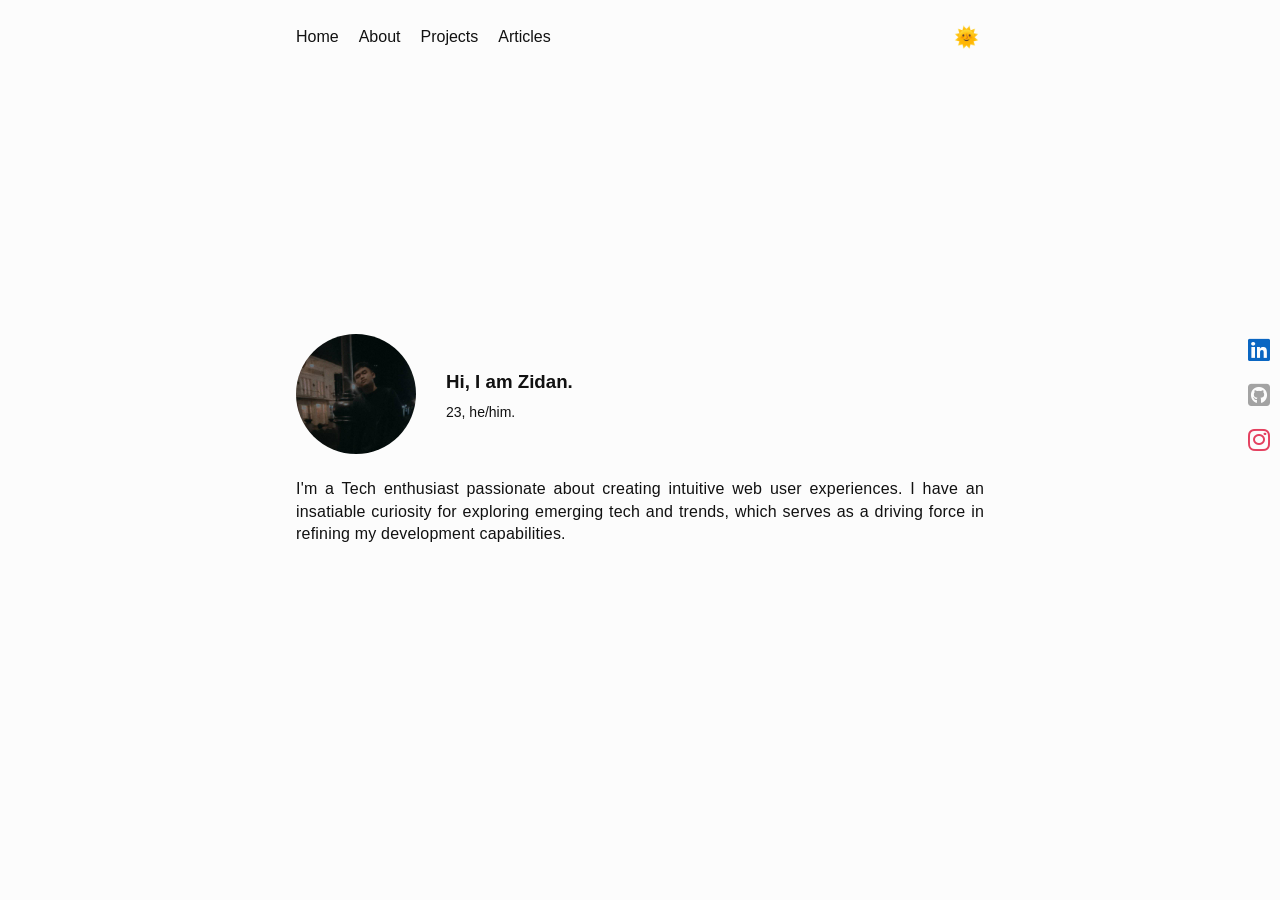
<file: index.html>
<!DOCTYPE html>
<html lang="en">
  <head>
    <meta charset="UTF-8" />
    <meta name="viewport" content="width=device-width, initial-scale=1.0" />
    <link
    rel="icon"
    type="image/svg+xml"
    href="data:image/svg+xml,<svg xmlns='http://www.w3.org/2000/svg' viewBox='0 0 100 100'>
<rect width='100' height='100' fill='black'/>
<text x='50%' y='75%' font-size='80' text-anchor='middle' fill='white' font-family='Arial, sans-serif'>Z</text>
</svg>"
  />
    <link rel="stylesheet" href="./assets/style.css" />
    <link rel="stylesheet" href="https://cdnjs.cloudflare.com/ajax/libs/font-awesome/6.5.0/css/all.min.css">
    <script src="./script/script.js" defer></script>
    <title>Home</title>
  </head>
  <body>
    <header>
      <nav class="nav-list">
        <div class="hamburger">
          <span class="bar"></span>
          <span class="bar"></span>
          <span class="bar"></span>
        </div>
        <ul class="menu-list">
          <li class="menu-item"><a href="index.html">Home</a></li>
          <li class="menu-item"><a href="about.html">About</a></li>
          <li class="menu-item"><a href="projects.html">Projects</a></li>
          <li class="menu-item"><a href="articles.html">Articles</a></li>
        </ul>
       <div class="dark-mode-toggle" id="darkModeToggle">
        <span class="light-icon">&#127774;</span>
        <span class="dark-icon">&#127769;</span>
       </div>
      </nav>
    </header>
    <main>
      <section class="home">
        <section class="hero-content">
          <div class="content-image">
            <img src="assets/img/profile.jpeg" alt="?" />
          </div>
          <div class="content-intro">
            <h1>Hi, I am Zidan.</h1>
            <p class="role"></p>
            <span class="age">23, he/him.</span>
          </div>
        </section>
        <section class="hero-subtitle">
          <p>
           I'm a Tech enthusiast passionate about creating intuitive web user experiences. 
           I have an insatiable curiosity for exploring emerging tech and trends,
          which serves as a driving force in refining my development capabilities.
          </p>
        </section>
          <div class="soc-link">
            <a href="https://www.linkedin.com/in/muhammad-zidan-b44967239/" target="_blank">
              <i class="fa-brands fa-linkedin fa-bounce" style="color: #0A66C2;"></i>
            </a>
            <a href="https://github.com/clumsyy29" target="_blank">
              <i class="fa-brands fa-square-github fa-bounce" style="color: #a3a3a3;"></i>
            </a>
            <a href="https://instagram.com/dann.idann?igshid=YTQwZjQ0NmI0OA==" target="_blank">
              <i class="fa-brands fa-instagram fa-bounce" style="color: #E4405F;"></i>
            </a>            
        </div>
          </div>
        </section>
      </section>
    </main>
  </body>
</html>
</file>
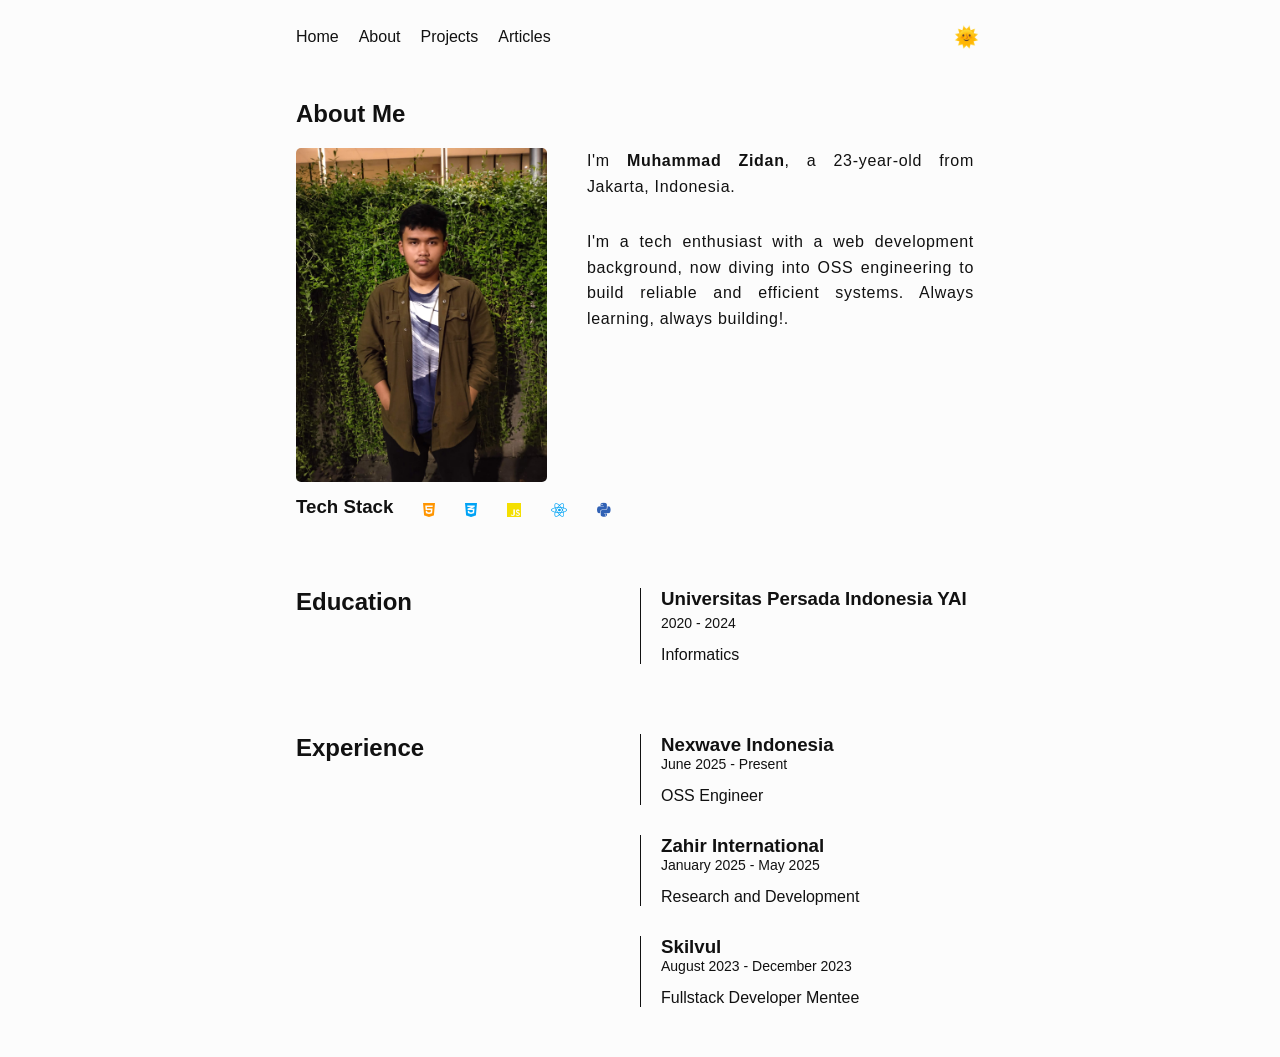
<file: about.html>
<!DOCTYPE html>
<html lang="en">
  <head>
    <meta charset="UTF-8" />
    <meta name="viewport" content="width=device-width, initial-scale=1.0" />
    <link
      rel="icon"
      type="image/svg+xml"
      href="data:image/svg+xml,<svg xmlns='http://www.w3.org/2000/svg' viewBox='0 0 100 100'>
  <rect width='100' height='100' fill='black'/>
  <text x='50%' y='75%' font-size='80' text-anchor='middle' fill='white' font-family='Arial, sans-serif'>Z</text>
  </svg>"
    />
    <link rel="stylesheet" href="./assets/style.css" />
    <link
      rel="stylesheet"
      href="https://cdnjs.cloudflare.com/ajax/libs/font-awesome/6.5.0/css/all.min.css"
    />
    <script src="./script/script.js" defer></script>
    <title>About</title>
  </head>
  <body>
    <header>
      <nav class="nav-list">
        <div class="hamburger">
          <span class="bar"></span>
          <span class="bar"></span>
          <span class="bar"></span>
        </div>
        <ul class="menu-list">
          <li class="menu-item"><a href="index.html">Home</a></li>
          <li class="menu-item"><a href="about.html">About</a></li>
          <li class="menu-item"><a href="projects.html">Projects</a></li>
          <li class="menu-item"><a href="articles.html">Articles</a></li>
        </ul>
         <div class="dark-mode-toggle" id="darkModeToggle">
          <span class="light-icon">&#127774;</span>
          <span class="dark-icon">&#127769;</span>
         </div>
      </nav>
    </header>
    <main>
      <section class="about">
        <h1 class="about-title">About Me</h1>
        <div class="about-content">
          <div class="about-photo">
            <img src="assets/img/profile2.jpeg" alt="" />
          </div>
          <div class="description">
            <article>
              <p>
                I'm <strong>Muhammad Zidan</strong>, a 23-year-old from Jakarta,
                Indonesia.
              </p>
            </article>
            <article>
              <p>
                I'm a tech enthusiast with a web development background,
                now diving into OSS engineering to build reliable and efficient systems.
                Always learning, always building!.
              </p>
            </article>
          </div>
        </div>
      </section>
      <section class="tech-stack">
        <h3 class="stack-title">Tech Stack</h3>
        <i class="fa-brands fa-html5 fa-beat" style="color: #ff9500"></i>
        <i class="fa-brands fa-css3-alt fa-beat" style="color: #00a3f5"></i>
        <i class="fa-brands fa-js fa-beat" style="color: #f4df01"></i>
        <i class="fa-brands fa-react fa-beat" style="color: #00a3f5"></i>
        <i class="fa-brands fa-python fa-beat" style="color: #3061b5"></i>
      </section>
      <section class="education">
        <h2 class="edu-title">Education</h2>
        <div class="edu-list">
          <div class="edu-card">
            <h3 class="school-name">Universitas Persada Indonesia YAI</h3>
            <span class="year">2020 - 2024</span>
            <span class="major">Informatics</span>
          </div>
        </div>
      </section>
      <section class="experience">
        <h2 class="experience-title">Experience</h2>
        <div class="experience-list">
           <div class="experience-list">
          <div class="edu-card">
            <h3 class="company">Nexwave Indonesia</h3>
            <span class="year">June 2025 - Present</span>
            <span class="role">OSS Engineer </span>
          </div>
          <div class="edu-card">
            <h3 class="company">Zahir International</h3>
            <span class="year">January 2025 - May 2025</span>
            <span class="role">Research and Development</span>
          </div>
          <div class="edu-card">
            <h3 class="company">Skilvul</h3>
            <span class="year">August 2023 - December 2023</span>
            <span class="role">Fullstack Developer Mentee</span>
          </div>
        </div>
      </section>
    </main>
  </body>
</html>
</file>
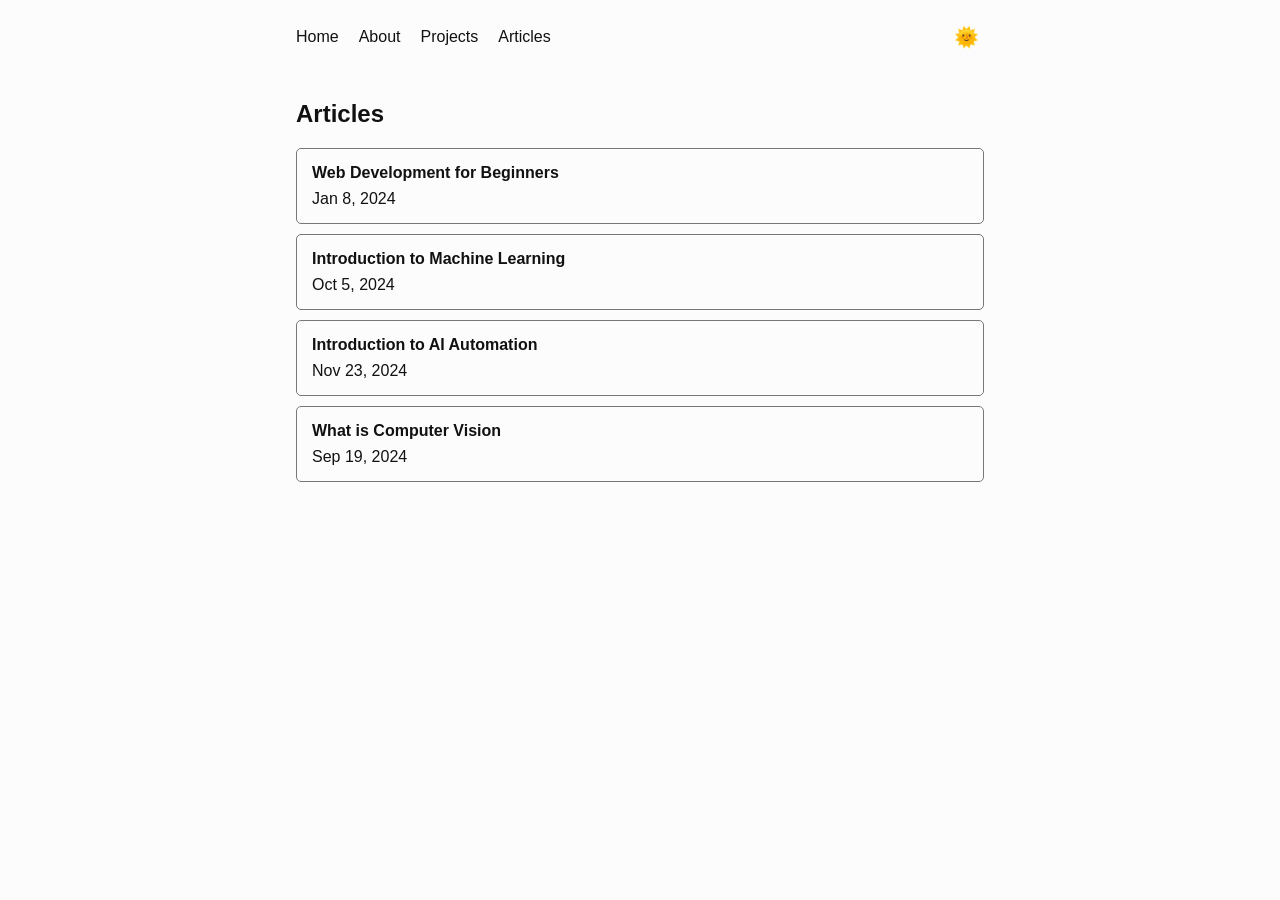
<file: articles.html>
<!DOCTYPE html>
<html lang="en">
  <head>
    <meta charset="UTF-8" />
    <meta name="viewport" content="width=device-width, initial-scale=1.0" />
    <link
      rel="icon"
      type="image/svg+xml"
      href="data:image/svg+xml,<svg xmlns='http://www.w3.org/2000/svg' viewBox='0 0 100 100'>
<rect width='100' height='100' fill='black'/>
<text x='50%' y='75%' font-size='80' text-anchor='middle' fill='white' font-family='Arial, sans-serif'>Z</text>
</svg>"
    />
    <link rel="stylesheet" href="./assets/style.css" />
    <link
      rel="stylesheet"
      href="https://cdnjs.cloudflare.com/ajax/libs/font-awesome/6.5.0/css/all.min.css"
    />
    <script src="./script/script.js" defer></script>
    <title>Articles</title>
  </head>
  <body>
    <header>
      <nav class="nav-list">
        <div class="hamburger">
          <span class="bar"></span>
          <span class="bar"></span>
          <span class="bar"></span>
        </div>
        <ul class="menu-list">
          <li class="menu-item"><a href="index.html">Home</a></li>
          <li class="menu-item"><a href="about.html">About</a></li>
          <li class="menu-item"><a href="projects.html">Projects</a></li>
          <li class="menu-item"><a href="articles.html">Articles</a></li>
        </ul>
        <div class="dark-mode-toggle" id="darkModeToggle">
          <span class="light-icon">&#127774;</span>
          <span class="dark-icon">&#127769;</span>
        </div>
      </nav>
    </header>
    <main>
      <section class="articles">
        <h1 class="articles-title">Articles</h1>
        <div class="articles-card">
          <div class="bc-title">
            <a
              href="https://medium.com/@bartzalewski/web-development-for-beginners-a-roadmap-to-get-started-0844d1c084ff"
              >Web Development for Beginners</a
            >
          </div>
          <div class="bc-uptime">Jan 8, 2024</div>
        </div>
        <div class="articles-card">
          <div class="bc-title">
            <a
              href="https://medium.com/@RobuRishabh/introduction-to-machine-learning-555b0f1b62f5"
              >Introduction to Machine Learning</a
            >
          </div>
          <div class="bc-uptime">Oct 5, 2024</div>
        </div>
        <div class="articles-card">
          <div class="bc-title">
            <a
              href="https://medium.com/@aleksej.gudkov/introduction-to-ai-automation-with-n8n-and-langchain-9b6f4c4ca675"
              >Introduction to AI Automation</a
            >
          </div>
          <div class="bc-uptime">Nov 23, 2024</div>
        </div>
        <div class="articles-card">
          <div class="bc-title">
            <a
              href="https://medium.com/@ambika199820/what-is-computer-vision-history-applications-challenges-13f5759b48a5"
              >What is Computer Vision</a
            >
          </div>
          <div class="bc-uptime">Sep 19, 2024</div>
        </div>
      </section>
    </main>
  </body>
</html>
</file>
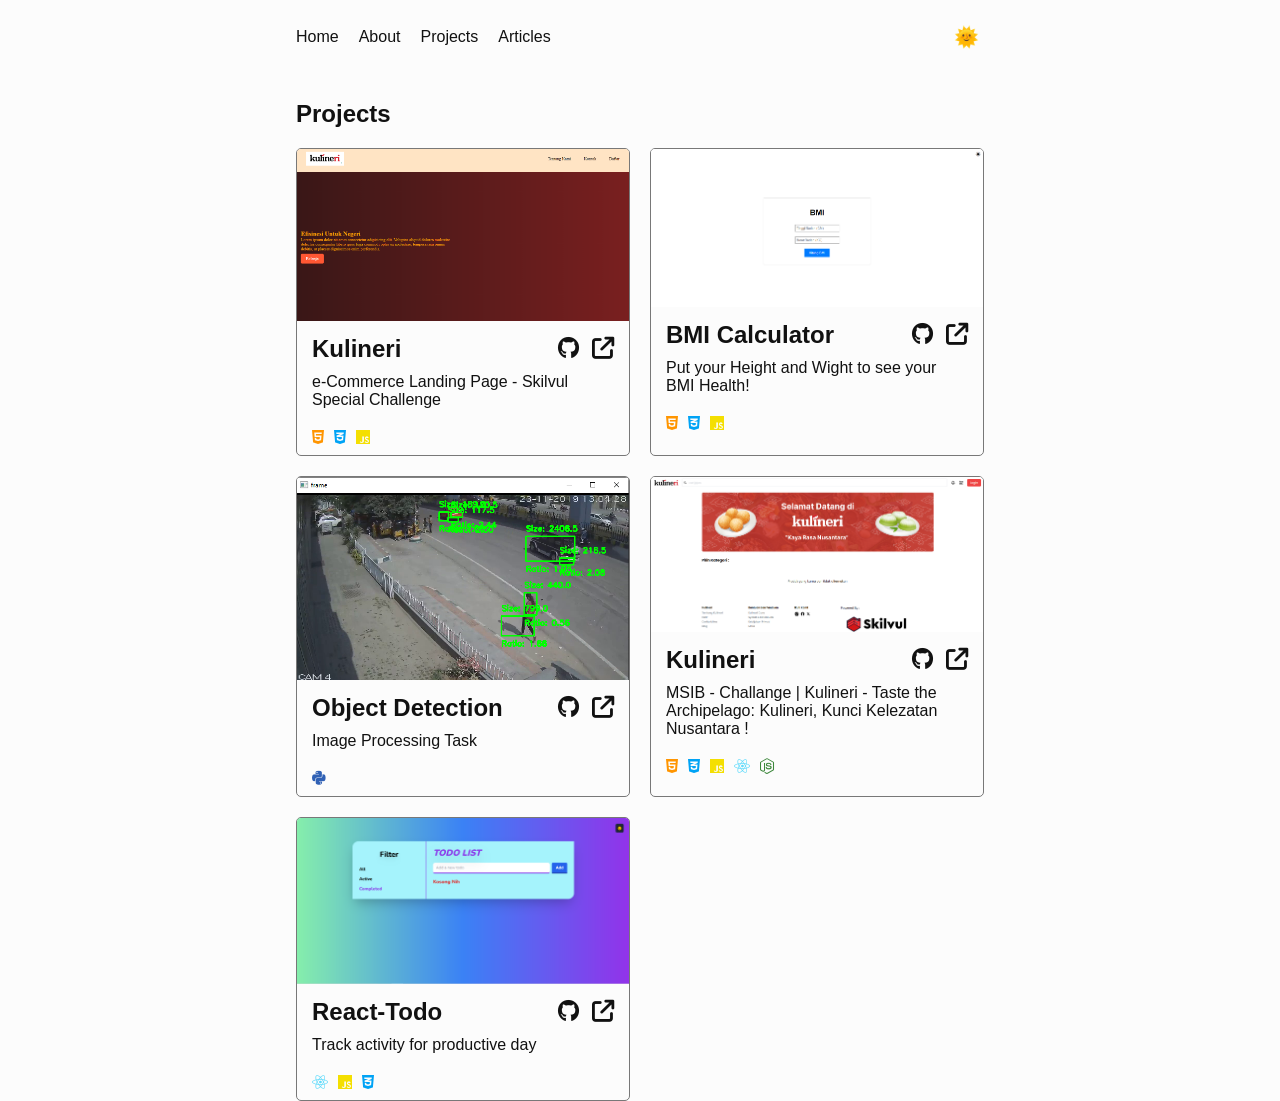
<file: projects.html>
<!DOCTYPE html>
<html lang="en">
  <head>
    <meta charset="UTF-8" />
    <meta name="viewport" content="width=device-width, initial-scale=1.0" />
    <link
      rel="icon"
      type="image/svg+xml"
      href="data:image/svg+xml,<svg xmlns='http://www.w3.org/2000/svg' viewBox='0 0 100 100'>
<rect width='100' height='100' fill='black'/>
<text x='50%' y='75%' font-size='80' text-anchor='middle' fill='white' font-family='Arial, sans-serif'>Z</text>
</svg>"
    />
    <link rel="stylesheet" href="./assets/style.css" />
    <link
      rel="stylesheet"
      href="https://cdnjs.cloudflare.com/ajax/libs/font-awesome/6.5.0/css/all.min.css"
    />
    <script src="./script/script.js" defer></script>

    <title>Projects</title>
  </head>
  <body>
    <header>
      <nav class="nav-list">
        <div class="hamburger">
          <span class="bar"></span>
          <span class="bar"></span>
          <span class="bar"></span>
        </div>
        <ul class="menu-list">
          <li class="menu-item"><a href="index.html">Home</a></li>
          <li class="menu-item"><a href="about.html">About</a></li>
          <li class="menu-item"><a href="projects.html">Projects</a></li>
          <li class="menu-item"><a href="articles.html">Articles</a></li>
        </ul>
        <div class="dark-mode-toggle" id="darkModeToggle">
          <span class="light-icon">&#127774;</span>
          <span class="dark-icon">&#127769;</span>
        </div>
      </nav>
    </header>
    <main>
      <section class="projects">
        <h1 class="project-title">Projects</h1>
        <div class="project-content">
          <div class="project-card">
            <img
              class="project-preview"
              src="assets/img/project/Landing Page.png"
              alt=""
              width="100%"
            />
            <div class="project-desc">
              <div class="project-card-title">
                <h2>Kulineri</h2>
                <div class="card-links">
                  <a
                    href="https://github.com/clumsyy29/landingpage"
                    target="_blank"
                    class="github-link"
                  >
                    <i class="fa-brands fa-github"></i>
                  </a>
                  <a
                    href="https://playground.skilvul.com/preview/clmqbv48iov0201ntx3m7nx2i"
                    target="_blank"
                    class="prev-link"
                  >
                    <i class="fa-solid fa-arrow-up-right-from-square"></i>
                  </a>
                </div>
              </div>
              <p class="project-card-desc">
                e-Commerce Landing Page - Skilvul Special Challenge
              </p>
              <div class="project-card-stack">
                <i class="fa-brands fa-html5" style="color: #ff9500"></i>
                <i class="fa-brands fa-css3-alt" style="color: #00a3f5"></i>
                <i class="fa-brands fa-js" style="color: #f4df01"></i>
              </div>
            </div>
          </div>
          <div class="project-card">
            <img
              class="project-preview"
              src="assets/img/project/BMI.png"
              alt=""
              width="100%"
            />
            <div class="project-desc">
              <div class="project-card-title">
                <h2>BMI Calculator</h2>
                <div class="card-links">
                  <a
                    href="https://github.com/clumsyy29/KalkulatorBMI"
                    target="_blank"
                    class="github-link"
                  >
                    <i class="fa-brands fa-github"></i>
                  </a>
                  <a
                    href="https://kalkulator-bmi-one.vercel.app/"
                    target="_blank"
                    class="prev-link"
                  >
                    <i class="fa-solid fa-arrow-up-right-from-square"></i>
                  </a>
                </div>
              </div>
              <p class="project-card-desc">
                Put your Height and Wight to see your BMI Health!
              </p>
              <div class="project-card-stack">
                <i class="fa-brands fa-html5" style="color: #ff9500"></i>
                <i class="fa-brands fa-css3-alt" style="color: #00a3f5"></i>
                <i class="fa-brands fa-js" style="color: #f4df01"></i>
              </div>
            </div>
          </div>
          <div class="project-card">
            <img
              class="project-preview"
              src="assets/img/project/Background Substraction.png"
              alt=""
              width="100%"
            />
            <div class="project-desc">
              <div class="project-card-title">
                <h2>Object Detection</h2>
                <div class="card-links">
                  <a
                    href="https://github.com/clumsyy29/BackgroundSubstraction"
                    target="_blank"
                    class="github-link"
                  >
                    <i class="fa-brands fa-github"></i>
                  </a>
                  <a
                    href="https://github.com/clumsyy29/BackgroundSubstraction"
                    target="_blank"
                    class="prev-link"
                  >
                    <i class="fa-solid fa-arrow-up-right-from-square"></i>
                  </a>
                </div>
              </div>
              <p class="project-card-desc">Image Processing Task</p>
              <div class="project-card-stack">
                <i class="fa-brands fa-python" style="color: #3061b5"></i>
              </div>
            </div>
          </div>
          <div class="project-card">
            <img
              class="project-preview"
              src="assets/img/project/Kulineri.PNG"
              alt=""
              width="100%"
            />
            <div class="project-desc">
              <div class="project-card-title">
                <h2>Kulineri</h2>
                <div class="card-links">
                  <a
                    href="https://github.com/clumsyy29/kulineri-frontend"
                    target="_blank"
                    class="github-link"
                  >
                    <i class="fa-brands fa-github"></i>
                  </a>
                  <a
                    href="https://kulineri-frontend.vercel.app/"
                    target="_blank"
                    class="prev-link"
                  >
                    <i class="fa-solid fa-arrow-up-right-from-square"></i>
                  </a>
                </div>
              </div>
              <p class="project-card-desc">
                MSIB - Challange | Kulineri - Taste the Archipelago: Kulineri,
                Kunci Kelezatan Nusantara !
              </p>
              <div class="project-card-stack">
                <i class="fa-brands fa-html5" style="color: #ff9500"></i>
                <i class="fa-brands fa-css3-alt" style="color: #00a3f5"></i>
                <i class="fa-brands fa-js" style="color: #f4df01"></i>
                <i class="fa-brands fa-react" style="color: #61dbfb"></i>
                <i class="fa-brands fa-node-js" style="color: #3c873a"></i>
              </div>
            </div>
          </div>
          <div class="project-card">
            <img
              class="project-preview"
              src="assets/img/project/Todos.PNG"
              alt=""
              width="100%"
            />
            <div class="project-desc">
              <div class="project-card-title">
                <h2>React-Todo</h2>
                <div class="card-links">
                  <a
                    href="https://github.com/clumsyy29/todo-list"
                    target="_blank"
                    class="github-link"
                  >
                    <i class="fa-brands fa-github"></i>
                  </a>
                  <a
                    href="https://ayoselesaikan.vercel.app/"
                    target="_blank"
                    class="prev-link"
                  >
                    <i class="fa-solid fa-arrow-up-right-from-square"></i>
                  </a>
                </div>
              </div>
              <p class="project-card-desc">Track activity for productive day</p>
              <div class="project-card-stack">
                <i class="fa-brands fa-react" style="color: #61dbfb"></i>
                <i class="fa-brands fa-js" style="color: #f4df01"></i>
                <i class="fa-brands fa-css3-alt" style="color: #00a3f5"></i>
              </div>
            </div>
          </div>
        </div>
      </section>
    </main>
  </body>
</html>
</file>
<file: assets/style.css>
:root {
  --fc-black: #111;
  --fc-light: #fcfcfc;
}

* {
  margin: 0;
  padding: 0;
  box-sizing: border-box;
}

body {
  font-family: "Inter", sans-serif;
  background-color: var(--fc-light);
}

::-webkit-scrollbar {
  width: 5px;
}

::-webkit-scrollbar-thumb {
  background-color: #bbbbbb;
}

header {
  position: fixed;
  top: 0;
  left: 0;
  width: 100%;
  z-index: 99;
  display: flex;
  justify-content: center;
}

nav {
  width: 728px;
  display: flex;
  justify-content: space-between;
  align-items: center;
  padding: 20px;
  background-color: var(--fc-light);
  backdrop-filter: blur(5px);
}

nav ul {
  display: flex;
  list-style: none;
  gap: 20px;
}

.hamburger {
  display: none;
}

.bar {
  display: block;
  margin: 5px auto;
  width: 25px;
  height: 3px;
  background-color: var(--fc-black);
  transition: all 0.3s ease-in-out;
}

a {
  text-decoration: none;
  color: var(--fc-black);
}

main {
  max-width: 728px;
  margin: auto;
}

.home {
  height: 100vh;
  display: flex;
  flex-direction: column;
  justify-content: center;
  padding: 0 20px;
  color: var(--fc-black);
}

.hero-content {
  display: flex;
  align-items: center;
  gap: 30px;
  margin-bottom: 20px;
}

.content-image {
  max-width: 120px;
}

.content-image img {
  width: 100%;
  border-radius: 50%;
}

.content-intro h1 {
  margin-bottom: 10px;
}

.content-intro .role {
  margin-bottom: 5px;
}

.content-intro .age {
  font-size: 14px;
}

.hero-subtitle {
  margin-bottom: 20px;
}

.hero-subtitle p {
  letter-spacing: 0.2px;
  line-height: 1.4;
  text-align: justify;
  text-justify: inter-word;
}

.btn {
  padding: 2px 4px;
  background-color: black;
  border: 2px black;
  color: #fff;
  border-radius: 5px;
  font-weight: bold;
}

.btn:hover {
  color: black;
  transition: 0.3s;
  background-color: transparent;
}

.soc-link {
  position: absolute;
  top: 45%;
  right: 10px;
  transform: translateY(-50%);
  display: flex;
  flex-direction: column;
}

.soc-link a i {
  font-size: 25px;
  cursor: pointer;
  color: black;
  margin-bottom: 20px;
  transition: 0.4s;
}

.soc-link a i:hover {
  color: black;
}

.link-item {
  margin-bottom: 15px;
  color: var(--fc-black);
}

.about,
.projects,
.articles {
  padding: 100px 20px 0 20px;
  color: var(--fc-black);
}

.about-title,
.project-title,
.articles-title,
.edu-title,
.experience-title {
  margin-bottom: 20px;
}

.about-content {
  display: flex;
  gap: 30px;
}

.description article {
  margin-bottom: 30px;
  letter-spacing: 0.7px;
  text-align: justify;
  text-justify: inter-word;
  line-height: 1.6;
  padding-left: 10px;
  padding-right: 10px;
}

.about-photo {
  width: 800px;
}

.about-photo img {
  width: 100%;
  border-radius: 5px;
}

.tech-stack {
  display: flex;
  align-items: flex-end;
  gap: 30px;
  padding: 10px 20px 50px 20px;
  color: var(--fc-black);
}

.stack-list {
  display: flex;
  align-items: center;
  gap: 20px;
}

.edu-card {
  padding-left: 20px;
  border-left: 1px solid var(--fc-black);
  margin-bottom: 30px;
}

.edu-card .school-name {
  margin-bottom: 5px;
}

.edu-card .year {
  display: block;
  margin-bottom: 15px;
  font-size: 14px;
  font-weight: 300;
}

.edu-card .role {
  font-weight: 500;
}

.education,
.experience {
  display: grid;
  grid-template-columns: repeat(2, 1fr);
  padding: 20px;
  color: var(--fc-black);
}

.experience-item {
  padding-left: 20px;
  border-left: 1px solid var(--fc-black);
  margin-bottom: 30px;
  line-height: 1.6;
}

.experience-item p {
  margin: 0;
}

.experience-date {
  font-size: 14px;
  font-weight: 300;
}

.project-content {
  display: grid;
  grid-template-columns: repeat(2, 1fr);
  gap: 20px;
}

.project-card {
  border: 1px solid #787878;
  border-radius: 5px;
  overflow: hidden;
}

.project-preview img {
  width: 100%;
}

.project-card-stack img {
  width: 30px;
}

.project-card-stack {
  display: flex;
  align-items: center;
  gap: 10px;
}

.project-card-title {
  display: flex;
  align-items: center;
  justify-content: space-between;
  gap: 20px;
  margin-bottom: 10px;
}

.card-links {
  display: flex;
  align-items: center;
  gap: 13px;
}

.github-link,
.prev-link {
  font-size: 22px;
  color: var(--fc-black);
}

.project-card-desc {
  margin-bottom: 20px;
}

.project-desc {
  padding: 10px 15px;
}

.articles-card {
  background-color: var(--fc-light);
  padding: 15px;
  border-radius: 5px;
  margin-bottom: 10px;
  border: 1px solid #787878;
}

.bc-title {
  display: flex;
  gap: 50px;
  justify-content: space-between;
  margin-bottom: 8px;
  font-weight: bold;
}

.status {
  border: 1px solid #787878;
  height: max-content;
  padding: 5px;
  border-radius: 5px;
}

/* Old dark mode toggle button (jika masih ada, bisa dihapus jika tak dipakai lagi) */
button.theme-toggle {
  border: none;
  padding: 5px;
  font-size: 20px;
  background-color: var(--fc-light);
  cursor: pointer;
}

.theme-toggle i {
  color: var(--fc-black);
}

/* === DARK MODE STYLES === */
.dark-mode {
  --fc-black: #fcfcfc;
  --fc-light: #202020;
}

/* === DARK MODE ICON TOGGLE === */
.dark-mode-toggle {
  cursor: pointer;
  font-size: 20px;
  padding: 5px;
}

.dark-mode-toggle .light-icon {
  display: block;
}

.dark-mode-toggle .dark-icon {
  display: none;
}

.dark-mode .dark-mode-toggle .light-icon {
  display: none;
}

.dark-mode .dark-mode-toggle .dark-icon {
  display: block;
}

/* Responsive */
@media (width <= 600px) {
  nav {
    padding: 20px;
  }

  .menu-list {
    position: fixed;
    left: -100%;
    top: 4rem;
    flex-direction: column;
    background-color: var(--fc-light);
    width: 100%;
    height: 100vh;
    border-radius: 10px;
    text-align: center;
    transition: 0.3s;
  }

  .menu-list.active {
    left: 0;
  }

  .menu-item {
    margin: 2.5rem 0;
  }

  .hamburger {
    display: block;
    cursor: pointer;
  }

  .hamburger.active .bar:nth-child(2) {
    opacity: 0;
  }

  .hamburger.active .bar:nth-child(1) {
    transform: translateY(8px) rotate(45deg);
  }

  .hamburger.active .bar:nth-child(3) {
    transform: translateY(-8px) rotate(-45deg);
  }

  .about-content,
  .stack-list {
    flex-wrap: wrap;
  }

  .home,
  .about,
  .work,
  .projects,
  .articles {
    padding: 75px 20px 0 20px;
  }

  .description article {
    padding-left: 15px;
    padding-right: 15px;
  }

  .project-content {
    grid-template-columns: 1fr;
  }

  .tech-stack {
    padding: 20px;
    flex-wrap: wrap;
  }

  .education,
  .experience {
    grid-template-columns: 1fr;
  }
}
</file>
